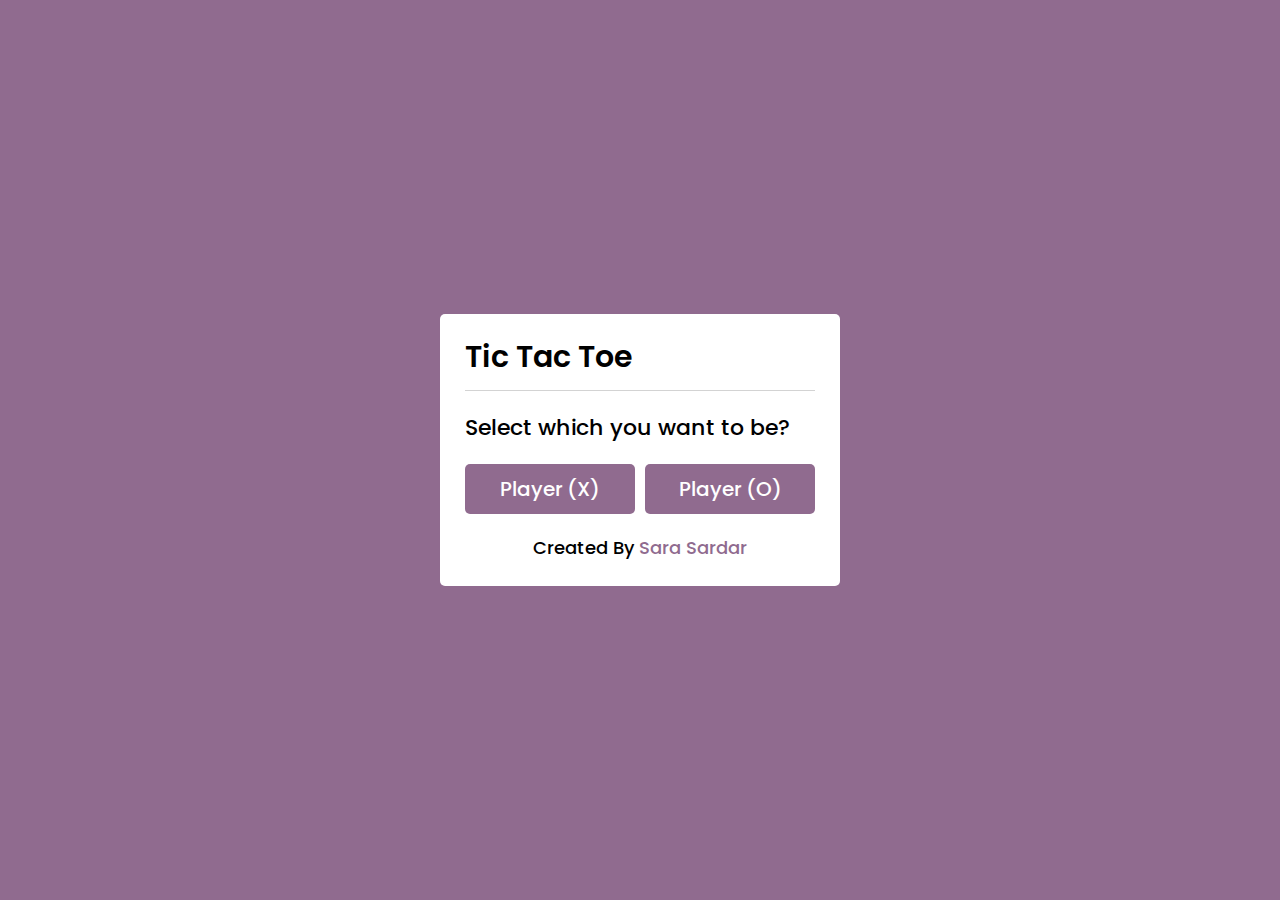
<file: project1/tictactoi.html>
<!DOCTYPE html>
<!-- -->
<html lang="en">
  <head>
    <meta charset="UTF-8" />
    <title>Tic Tac Toe Game | Sara Sardar</title>
    <link rel="stylesheet" href="tic.css" />
    <link
      rel="stylesheet"
      href="https://cdnjs.cloudflare.com/ajax/libs/font-awesome/5.15.3/css/all.min.css"
    />
  </head>
  <body>
    <!-- select box -->
    <div class="select-box">
      <header>Tic Tac Toe</header>
      <div class="content">
        <div class="title">Select which you want to be?</div>
        <div class="options">
          <button class="playerX">Player (X)</button>
          <button class="playerO">Player (O)</button>
        </div>
        <div class="credit">
          Created By
          <a href="https://github.com/Sara-Sardar" target="_blank"
            >Sara Sardar</a
          >
        </div>
      </div>
    </div>

    <!-- playboard section -->
    <div class="play-board">
      <div class="details">
        <div class="players">
          <span class="Xturn">X's Turn</span>
          <span class="Oturn">O's Turn</span>
          <div class="slider"></div>
        </div>
      </div>
      <div class="play-area">
        <section>
          <span class="box1"></span>
          <span class="box2"></span>
          <span class="box3"></span>
        </section>
        <section>
          <span class="box4"></span>
          <span class="box5"></span>
          <span class="box6"></span>
        </section>
        <section>
          <span class="box7"></span>
          <span class="box8"></span>
          <span class="box9"></span>
        </section>
      </div>
    </div>

    <!-- result box -->
    <div class="result-box">
      <div class="won-text"></div>
      <div class="btn"><button>Replay</button></div>
    </div>

    <script src="tic.js"></script>
  </body>
</html>
</file>
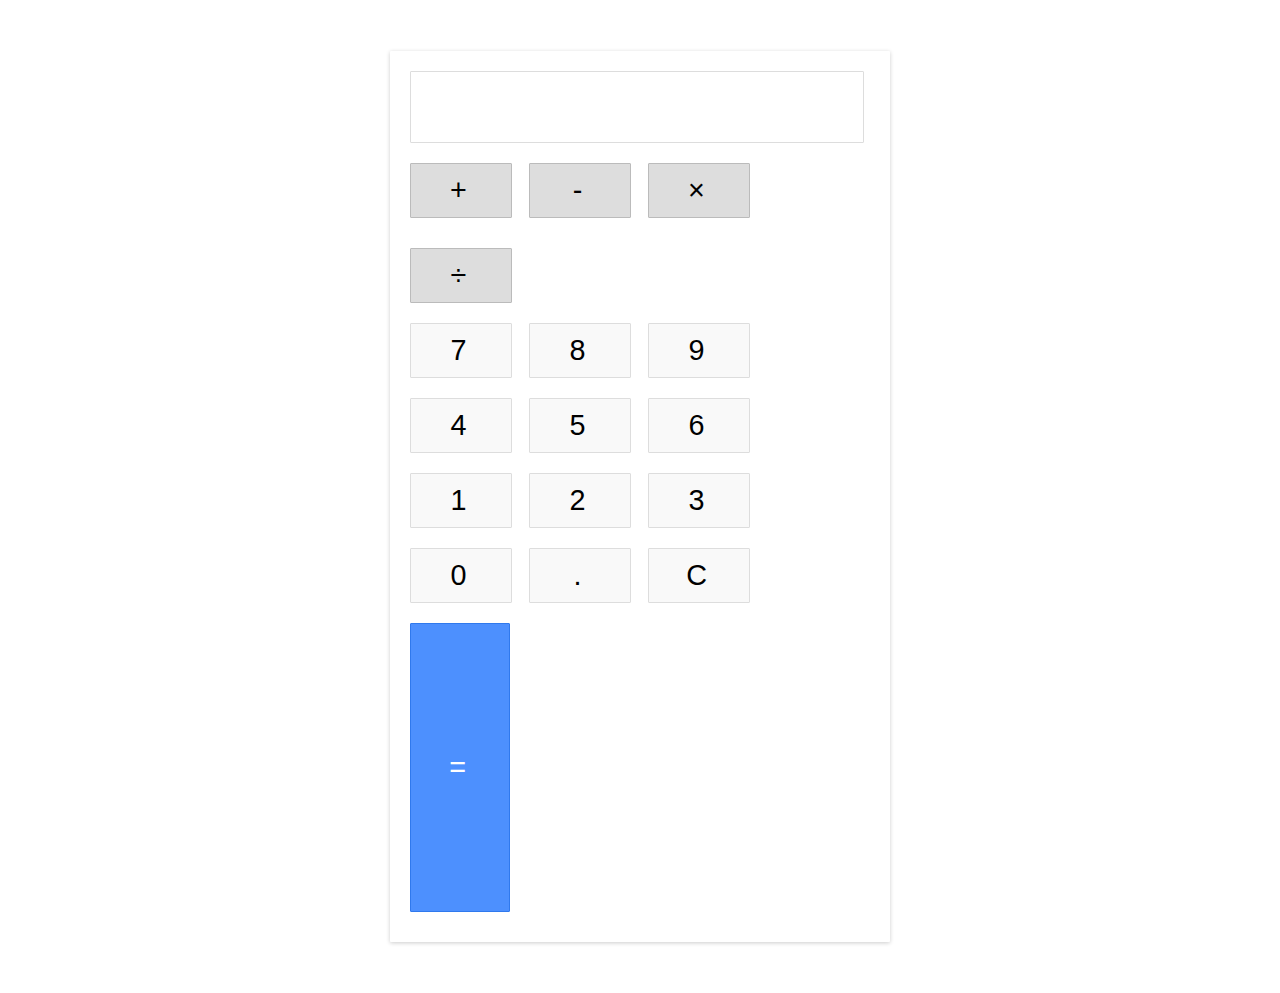
<file: project2/calc.html>
<!DOCTYPE html>
<html lang="en">
  <head>
    <meta charset="UTF-8" />
    <meta http-equiv="X-UA-Compatible" content="IE=edge" />
    <meta name="viewport" content="width=device-width, initial-scale=1.0" />
    <title>Calculator</title>
    <link rel="stylesheet" href="calc.css" />
  </head>
  <body>
    <div class="calculator">
      <div class="input" id="input"></div>
      <div class="buttons">
        <div class="operators">
          <div>+</div>
          <div>-</div>
          <div>&times;</div>
          <div>&divide;</div>
        </div>
        <div class="leftPanel">
          <div class="numbers">
            <div>7</div>
            <div>8</div>
            <div>9</div>
          </div>
          <div class="numbers">
            <div>4</div>
            <div>5</div>
            <div>6</div>
          </div>
          <div class="numbers">
            <div>1</div>
            <div>2</div>
            <div>3</div>
          </div>
          <div class="numbers">
            <div>0</div>
            <div>.</div>
            <div id="clear">C</div>
          </div>
        </div>
        <div class="equal" id="result">=</div>
      </div>
    </div>
    <script src="calc.js" type="text/javascript"></script>
  </body>
</html>
</file>
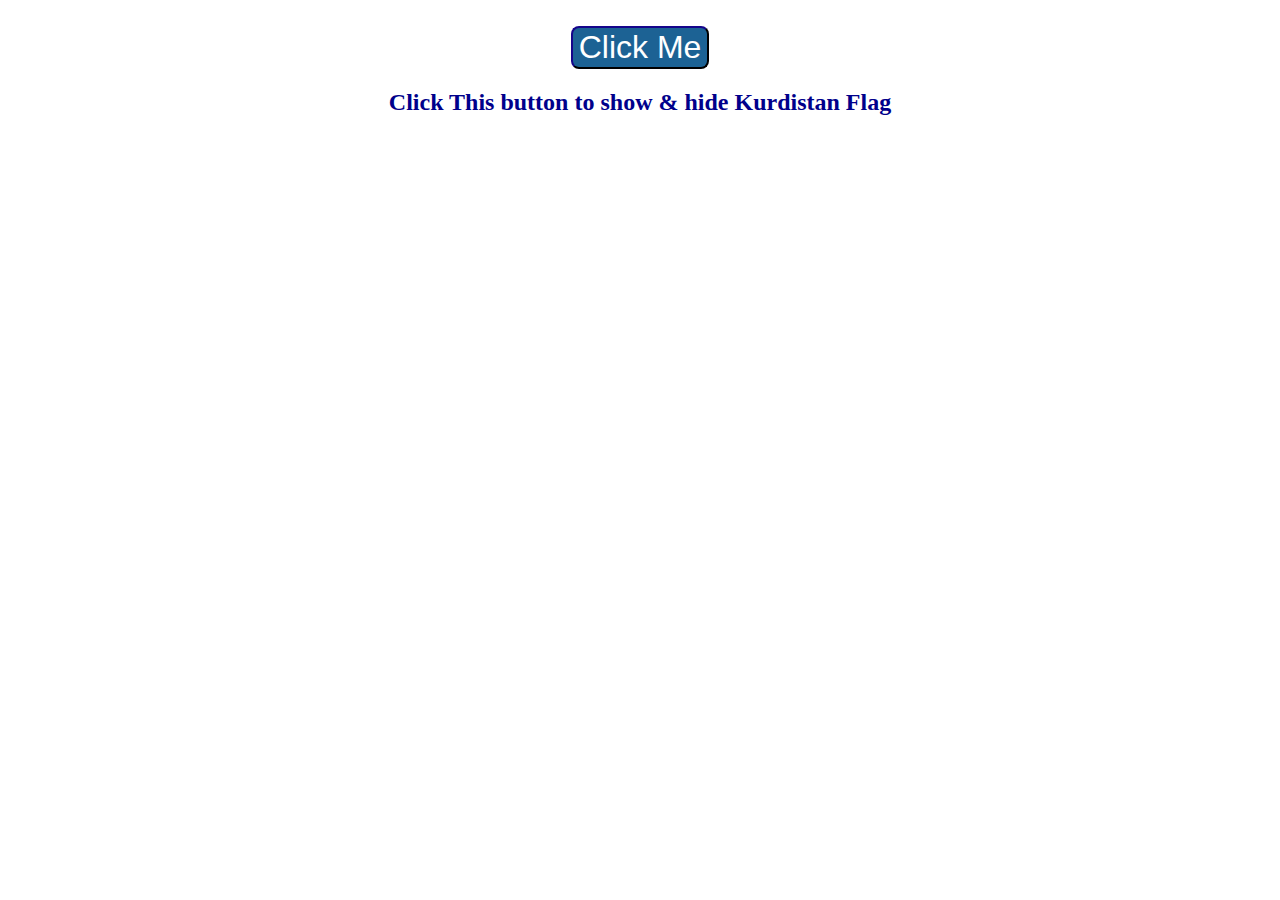
<file: project3/bigflag.html>
<html>
	<head>
		<title>kurdistan flag</title>
		<style type="text/css">
		.A{
			width:1300;
			height:150;
			background-color:green;
			display:none;
			border-style: solid;
		}
		.D{
			width:1300;
			height:150;
			border-style: solid;
			background-color:red;
			display:none;
		}
		.B{
			border-style: solid;
			width:1300;
			height:150;
			background-color:white;
			display:none;
		}
		.C{
			border-style: solid;
			margin-top:1;
			width:150;
			height:150;
			background-color:yellow;
			border-radius:80;
			display:none;

		}
		</style>
		<script src="jquery-1.11.2.js"></script>
		<script>
			$(document).ready(function(){
				$("button").click(function(){
					$(".A").slideToggle(8000);
					$(".D").slideToggle(6000);
					$(".B").slideToggle(4000);
					$(".C").slideToggle(4000);
			});
			});
		</script>
	</head>
	<body>
	<center>
	<div class="D"></div>
	<div class="B"><div class="C" text-align="center"></br></br>Kurdistan Flag</br></div></div>
	<div class="A"></div>
	</br>
	<button style="color: rgb(255, 255, 255); border-color: rgb(9, 2, 55); font-size:xx-large; border-radius: 8px; background-color: rgb(28, 98, 148);">Click Me</button>
	<h2 style="color: darkblue;">Click This button to show & hide Kurdistan Flag</h2>
	</center>
	</body>
</html>
</file>
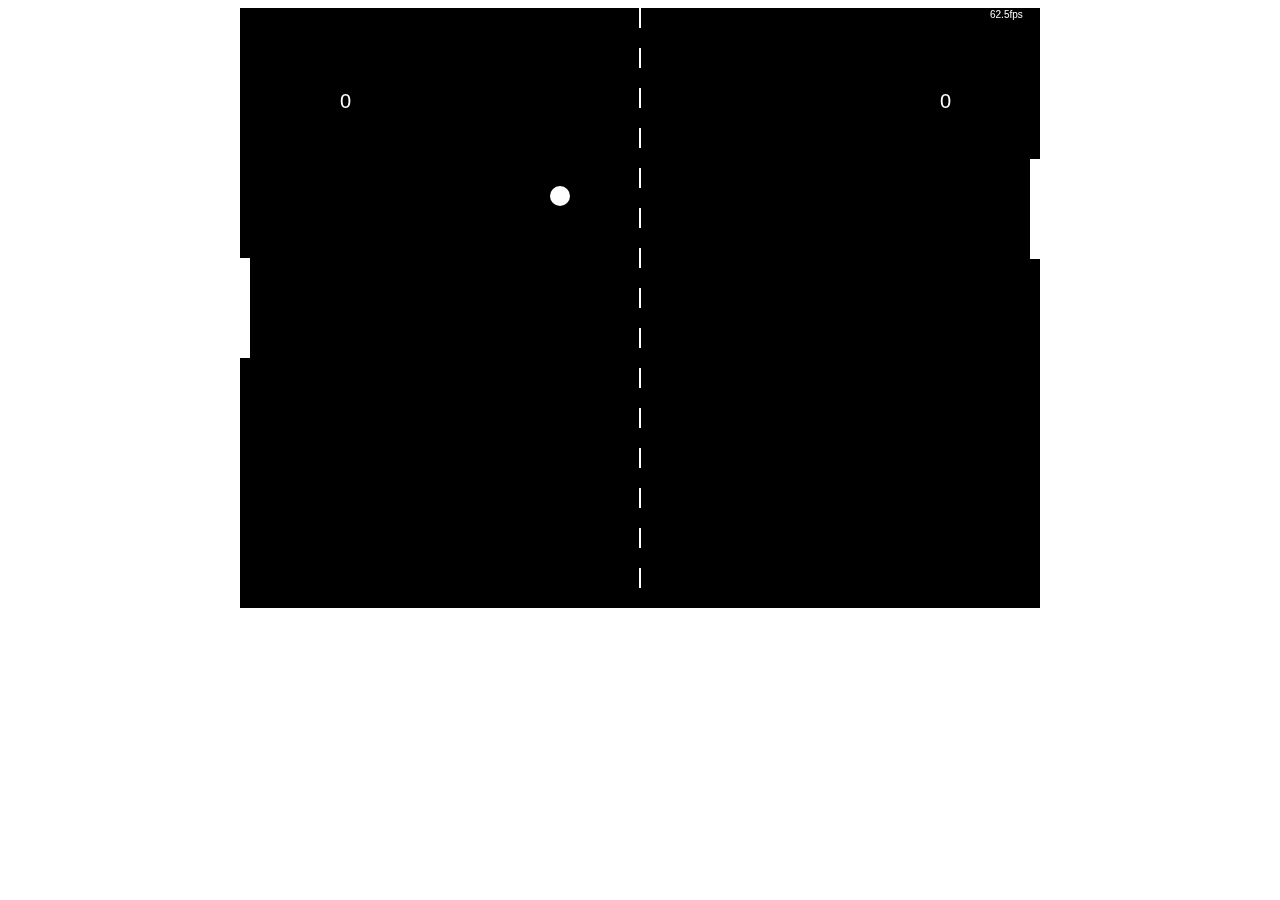
<file: project4/pingpong.html>
<!DOCTYPE html>
<html lang="en">
  <head>
    <meta charset="UTF-8" />
    <meta http-equiv="X-UA-Compatible" content="IE=edge" />
    <meta name="viewport" content="width=device-width, initial-scale=1.0" />
    <title>Ping Pong Game</title>
  </head>
  <body>
    <div style="text-align: center">
      <canvas id="gameCanvas" width="800" height="600"></canvas>
    </div>

    <script src="ping.js" type="text/javascript"></script>
  </body>
</html>
</file>
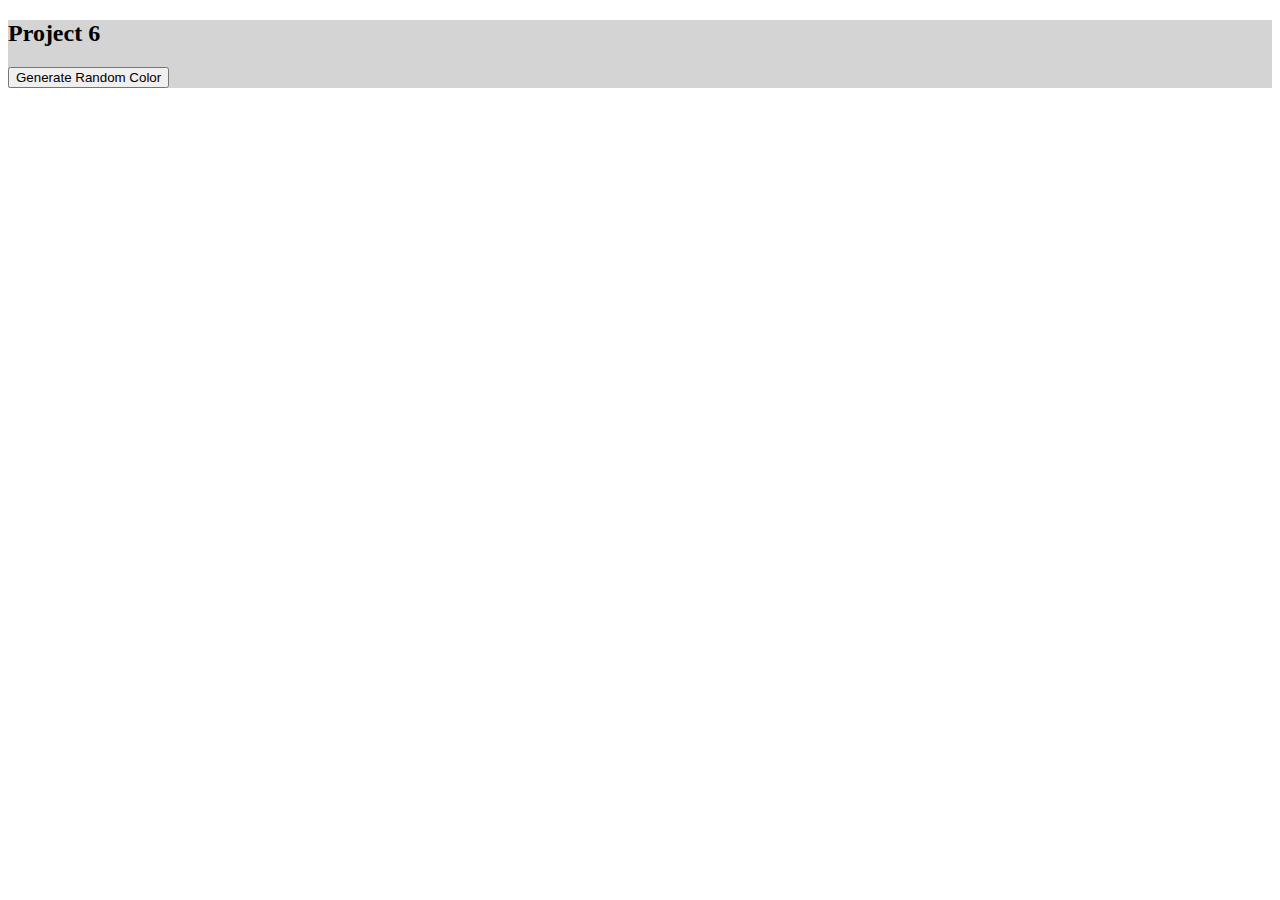
<file: project6/generatecolor.html>
<!DOCTYPE html>
<html lang="en">
  <head>
    <meta charset="UTF-8" />
    <meta http-equiv="X-UA-Compatible" content="IE=edge" />
    <meta name="viewport" content="width=device-width, initial-scale=1.0" />
    <link
      href="https://cdn.jsdelivr.net/npm/bootstrap@5.2.0-beta1/dist/css/bootstrap.min.css"
      rel="stylesheet"
      integrity="sha384-0evHe/X+R7YkIZDRvuzKMRqM+OrBnVFBL6DOitfPri4tjfHxaWutUpFmBp4vmVor"
      crossorigin="anonymous"
    />
    <!-- icons -->
    <link
      rel="stylesheet"
      href="https://cdn.jsdelivr.net/npm/bootstrap-icons@1.8.3/font/bootstrap-icons.css"
    />
    <link rel="stylesheet" href="generatecolor.css" />
    <title>Document</title>
  </head>
  <body>
    <!-- Start Navigation Bar -->

    <!-- End Navigation Bar -->
    <div class="container mx-5 mt-5">
      <div
        class="p-5 rounded-5"
        style="background-color: rgb(212, 212, 212)"
        id="container"
      >
        <h2>Project 6</h2>

        <button class="btn btn-danger" onclick="clickHandler()">
          Generate Random Color
        </button>
      </div>
    </div>
    <script
      src="https://cdn.jsdelivr.net/npm/bootstrap@5.2.0-beta1/dist/js/bootstrap.bundle.min.js"
      integrity="sha384-pprn3073KE6tl6bjs2QrFaJGz5/SUsLqktiwsUTF55Jfv3qYSDhgCecCxMW52nD2"
      crossorigin="anonymous"
    ></script>
    <script src="generatecolor.js"></script>
  </body>
</html>
</file>
<file: project1/tic.css>
@import url('https://fonts.googleapis.com/css2?family=Poppins:wght@200;300;400;500;600;700&display=swap');
*{
  margin: 0;
  padding: 0;
  box-sizing: border-box;
  font-family: 'Poppins', sans-serif;
}
::selection{
  color: #fff;
  background:#906b8f;
}
body{
  background:#906b8f;
}
.select-box, .play-board, .result-box{
  position: absolute;
  top: 50%;
  left: 50%;
  transform: translate(-50%, -50%);
  transition: all 0.3s ease;
}
.select-box{
  background: #fff;
  padding: 20px 25px 25px;
  border-radius: 5px;
  max-width: 400px;
  width: 100%;
}
.select-box.hide{
  opacity: 0;
  pointer-events: none;
}
.select-box header{
  font-size: 30px;
  font-weight: 600;
  padding-bottom: 10px;
  border-bottom: 1px solid lightgrey;
}
.select-box .title{
  font-size: 22px;
  font-weight: 500;
  margin: 20px 0;
}
.select-box .options{
  display: flex;
  width: 100%;
}
.options button{
  width: 100%;
  font-size: 20px;
  font-weight: 500;
  padding: 10px 0;
  border: none;
  background: #906b8f;
  border-radius: 5px;
  color: #fff;
  outline: none;
  cursor: pointer;
  transition: all 0.3s ease;
}
.options button:hover,
.btn button:hover{
  transform: scale(0.96);
}
.options button.playerX{
  margin-right: 5px;
}
.options button.playerO{
  margin-left: 5px;
}
.select-box .credit{
  text-align: center;
  margin-top: 20px;
  font-size: 18px;
  font-weight: 500;
}
.select-box .credit a{
  color: #906b8f;
  text-decoration: none;
}
.select-box .credit a:hover{
  text-decoration: underline;
}

.play-board{
  opacity: 0;
  pointer-events: none;
  transform: translate(-50%, -50%) scale(0.9);
}
.play-board.show{
  opacity: 1;
  pointer-events: auto;
  transform: translate(-50%, -50%) scale(1);
}
.play-board .details{
  padding: 7px;
  border-radius: 5px;
  background: #fff;
}
.play-board .players{
  width: 100%;
  display: flex;
  position: relative;
  justify-content: space-between;
}
.players span{
  position: relative;
  z-index: 2;
  color: #906b8f;
  font-size: 20px;
  font-weight: 500;
  padding: 10px 0;
  width: 100%;
  text-align: center;
  cursor: default;
  user-select: none;
  transition: all 0.3 ease;
}
.players.active span:first-child{
  color: #fff;
}
.players.active span:last-child{
  color: #906b8f;
}
.players span:first-child{
  color: #fff;
}
.players .slider{
  position: absolute;
  top: 0;
  left: 0;
  width: 50%;
  height: 100%;
  background: #906b8f;
  border-radius: 5px;
  transition: all 0.3s ease;
}
.players.active .slider{
  left: 50%;
}
.players.active span:first-child{
  color: #906b8f;
}
.players.active span:nth-child(2){
  color: #fff;
}
.players.active .slider{
  left: 50%;
}
.play-area{
  margin-top: 20px;
}
.play-area section{
  display: flex;
  margin-bottom: 1px;
}
.play-area section span{
  display: block;
  height: 90px;
  width: 90px;
  margin: 2px;
  color: #906b8f;
  font-size: 40px;
  line-height: 80px;
  text-align: center;
  border-radius: 5px;
  background: #fff;
}

.result-box{
  padding: 25px 20px;
  border-radius: 5px;
  max-width: 400px;
  width: 100%;
  opacity: 0;
  text-align: center;
  background: #fff;
  pointer-events: none;
  transform: translate(-50%, -50%) scale(0.9);
}
.result-box.show{
  opacity: 1;
  pointer-events: auto;
  transform: translate(-50%, -50%) scale(1);
}
.result-box .won-text{
  font-size: 30px;
  font-weight: 500;
  display: flex;
  justify-content: center;
}
.result-box .won-text p{
  font-weight: 600;
  margin: 0 5px;
}
.result-box .btn{
  width: 100%;
  margin-top: 25px;
  display: flex;
  justify-content: center;
}
.btn button{
  font-size: 18px;
  font-weight: 500;
  padding: 8px 20px;
  border: none;
  background: #906b8f;
  border-radius: 5px;
  color: #fff;
  outline: none;
  cursor: pointer;
  transition: all 0.3s ease;
}
</file>
<file: project2/calc.css>
body {
    width: 500px;
    margin: 4% auto;
    font-family: 'Source Sans Pro', sans-serif;
    letter-spacing: 5px;
    font-size: 1.8rem;
    -moz-user-select: none;
    -webkit-user-select: none;
    -ms-user-select: none;
  }
  
  .calculator {
    padding: 20px;
    -webkit-box-shadow: 0px 1px 4px 0px rgba(0, 0, 0, 0.2);
    box-shadow: 0px 1px 4px 0px rgba(0, 0, 0, 0.2);
    border-radius: 1px;
  }
  
  .input {
    border: 1px solid #ddd;
    border-radius: 1px;
    height: 60px;
    padding-right: 15px;
    padding-top: 10px;
    text-align: right;
    margin-right: 6px;
    font-size: 2.5rem;
    overflow-x: auto;
    transition: all .2s ease-in-out;
  }
  
  .input:hover {
    border: 1px solid #bbb;
    -webkit-box-shadow: inset 0px 1px 4px 0px rgba(0, 0, 0, 0.2);
    box-shadow: inset 0px 1px 4px 0px rgba(0, 0, 0, 0.2);
  }
  
  .buttons {}
  
  .operators {}
  
  .operators div {
    display: inline-block;
    border: 1px solid #bbb;
    border-radius: 1px;
    width: 80px;
    text-align: center;
    padding: 10px;
    margin: 20px 4px 10px 0;
    cursor: pointer;
    background-color: #ddd;
    transition: border-color .2s ease-in-out, background-color .2s, box-shadow .2s;
  }
  
  .operators div:hover {
    background-color: #ddd;
    -webkit-box-shadow: 0px 1px 4px 0px rgba(0, 0, 0, 0.2);
    box-shadow: 0px 1px 4px 0px rgba(0, 0, 0, 0.2);
    border-color: #aaa;
  }
  
  .operators div:active {
    font-weight: bold;
  }
  
  .leftPanel {
    display: inline-block;
  }
  
  .numbers div {
    display: inline-block;
    border: 1px solid #ddd;
    border-radius: 1px;
    width: 80px;
    text-align: center;
    padding: 10px;
    margin: 10px 4px 10px 0;
    cursor: pointer;
    background-color: #f9f9f9;
    transition: border-color .2s ease-in-out, background-color .2s, box-shadow .2s;
  }
  
  .numbers div:hover {
    background-color: #f1f1f1;
    -webkit-box-shadow: 0px 1px 4px 0px rgba(0, 0, 0, 0.2);
    box-shadow: 0px 1px 4px 0px rgba(0, 0, 0, 0.2);
    border-color: #bbb;
  }
  
  .numbers div:active {
    font-weight: bold;
  }
  
  div.equal {
    display: inline-block;
    border: 1px solid #3079ED;
    border-radius: 1px;
    width: 17%;
    text-align: center;
    padding: 127px 10px;
    margin: 10px 6px 10px 0;
    vertical-align: top;
    cursor: pointer;
    color: #FFF;
    background-color: #4d90fe;
    transition: all .2s ease-in-out;
  }
  
  div.equal:hover {
    background-color: #307CF9;
    -webkit-box-shadow: 0px 1px 4px 0px rgba(0, 0, 0, 0.2);
    box-shadow: 0px 1px 4px 0px rgba(0, 0, 0, 0.2);
    border-color: #1857BB;
  }
  
  div.equal:active {
    font-weight: bold;
  }
</file>
<file: project6/generatecolor.css>
#container {
     transition: all 0.1s; 
     
  }
</file>
